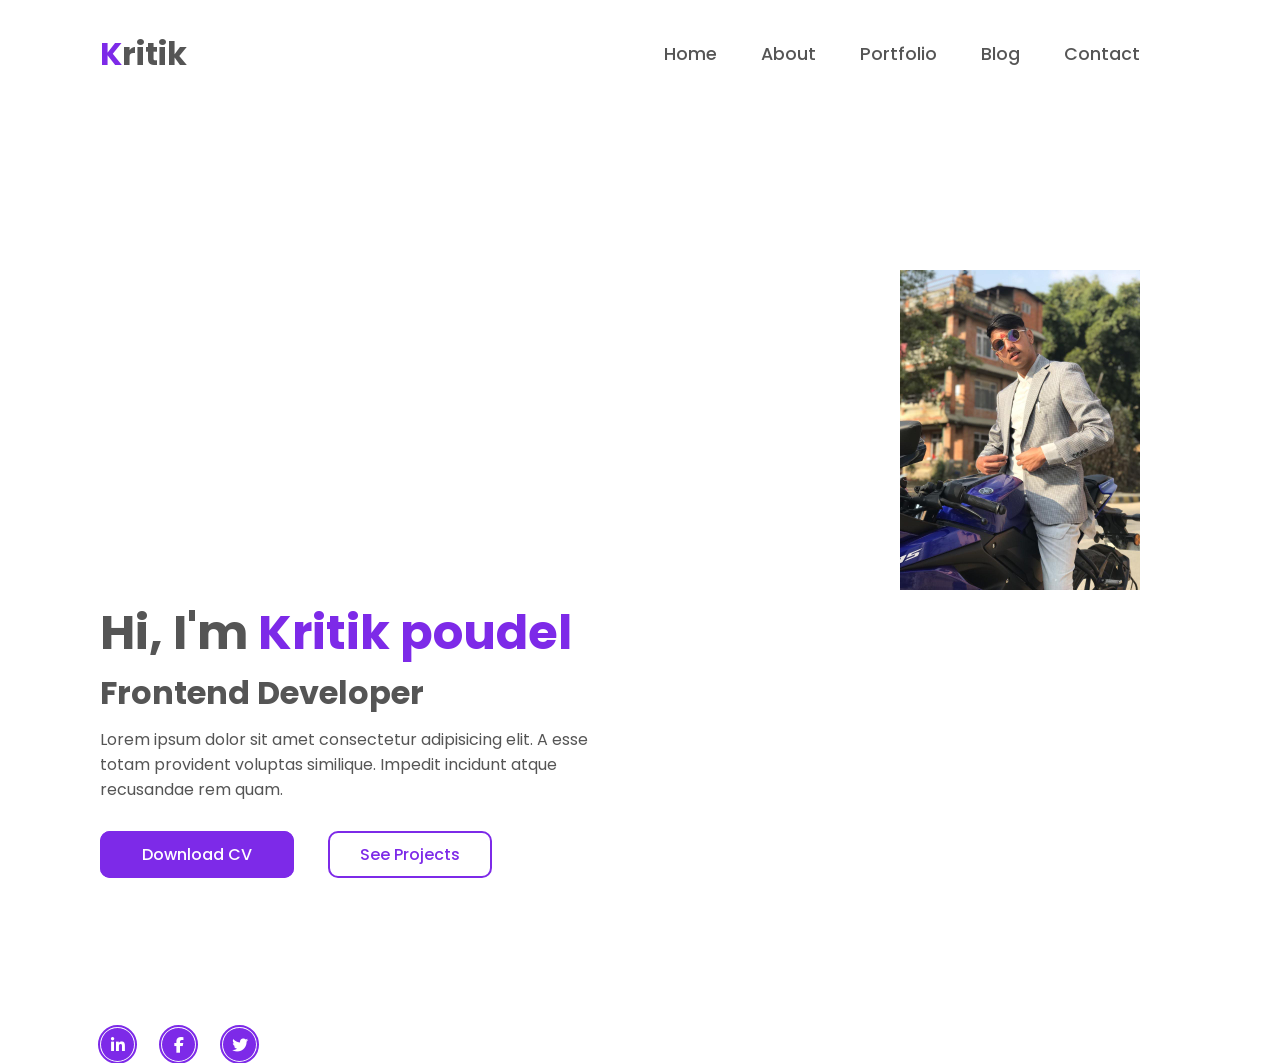
<file: index.html>
<!DOCTYPE html>
<html lang="en">

<head>
    <meta charset="UTF-8">
    <meta http-equiv="X-UA-Compatible" content="IE=edge">
    <meta name="viewport" content="width=device-width, initial-scale=1.0">
    <title>Create a Personal Portfolio Website using HTML and CSS | Codehal</title>
    <link rel="stylesheet" href="https://cdnjs.cloudflare.com/ajax/libs/font-awesome/6.2.0/css/all.min.css">
    <link rel="stylesheet" href="style.css">
</head>

<body>

    <header>
        <h2 class="logo"><span>K</span>ritik</h2>
        <nav class="navigation">
            <a href="home">Home</a>
            <a href="#">About</a>
            <a href="#">Portfolio</a>
            <a href="#">Blog</a>
            <a href="#">Contact</a>
        </nav>

    </header>


    <section class="home">
        <div class="content">
            <div class="image">
                <img src="IMG-20201208-WA0013.jpg" alt="kritik" srcset="">
            </div>
            <h2>Hi, I'm <span>Kritik poudel</span></h2>
            <h4>Frontend Developer</h4>
            <p>Lorem ipsum dolor sit amet consectetur adipisicing elit. A esse totam provident voluptas similique.
                Impedit incidunt atque recusandae rem quam.</p>
            <div class="btn-group">
                <a href="Kritik-CV.pdf">Download CV</a>
                <a href="Drum kit/drum.html">See Projects</a>
            </div>
            <div class="social-icons">
                <a href="#"><i class="fa-brands fa-linkedin-in"></i></a>
                <a href="#"><i class="fa-brands fa-facebook-f"></i></a>
                <a href="#"><i class="fa-brands fa-twitter"></i></a>
            </div>
        </div>
    </section>

</body>

</html>
</file>
<file: style.css>
@import url('https://fonts.googleapis.com/css2?family=Poppins:wght@300;400;500;600;700;800;900&display=swap');

* {
    margin: 0;
    padding: 0;
    box-sizing: border-box;
    font-family: 'Poppins', sans-serif;
}

header {
    position: fixed;
    top: 0;
    left: 0;
    width: 100%;
    padding: 30px 100px;
    display: flex;
    justify-content: space-between;
    align-items: center;
    z-index: 100;
}

.logo {
    font-size: 2em;
    color: #555;
    cursor: default;
}

.logo span {
    color: #7d2ae8;
}

.navigation {
    margin-left: -300px;
}

.navigation a {
    font-size: 1.1em;
    color: #555;
    text-decoration: none;
    margin-right: 40px;
    font-weight: 500;
    transition: .3s;
}

.navigation a:hover {
    color: #7d2ae8;
}

.btn-talk {
    color: #fff;
    text-decoration: none;
    padding: 8px 35px;
    background: #7d2ae8;
    border-radius: 10px;
    border: 2px solid #7d2ae8;
    font-weight: 500;
    transition: .3s;
}

.btn-talk:hover {
    color: #7d2ae8;
    background: transparent;
}
.image{
    position: relative right;
    display: inline-flexbox;
    padding-top: 15rem;
    margin-left: 50rem;
}
.home {
    position: relative;
    width: 100%;
    height: 100vh;
    display: flexbox;
    align-items: center;
    padding: 30px 100px;
}
img{
    height: 20rem;
}

.content {
    max-width: 500px;
    color: #555;
}

.content h2 {
    font-size: 3em;
}

.content h2 span {
    color: #7d2ae8;
}

.content h4 {
    font-size: 2em;
}

.content p {
    padding: 10px 0 40px 0;
}

.btn-group a {
    color: #fff;
    text-decoration: none;
    padding: 10px 40px;
    background: #7d2ae8;
    border-radius: 10px;
    border: 2px solid #7d2ae8;
    font-weight: 500;
    transition: .3s;
}

.btn-group a:hover:nth-child(1) {
    color: #7d2ae8;
    background: transparent;
}

.btn-group a:nth-child(2) {
    color: #7d2ae8;
    background: transparent;
    margin-left: 30px;
    padding: 10px 30px;
}

.btn-group a:hover:nth-child(2) {
    color: #fff;
    background: #7d2ae8;
}

.social-icons {
    bottom: 40px;
    padding-top: 10rem;
}

.social-icons a {
    display: inline-block;
    width: 35px;
    height: 35px;
    background: #7d2ae8;
    border-radius: 50%;
    margin-right: 22px;
    text-align: center;
    line-height: 35px;
    border: 1px solid #fff;
    outline: 2px solid #7d2ae8;
    transition: .3s;
}

.social-icons a:hover {
    transform: translateY(-5px);
}

.social-icons a i {
    color: #fff;
}
</file>
